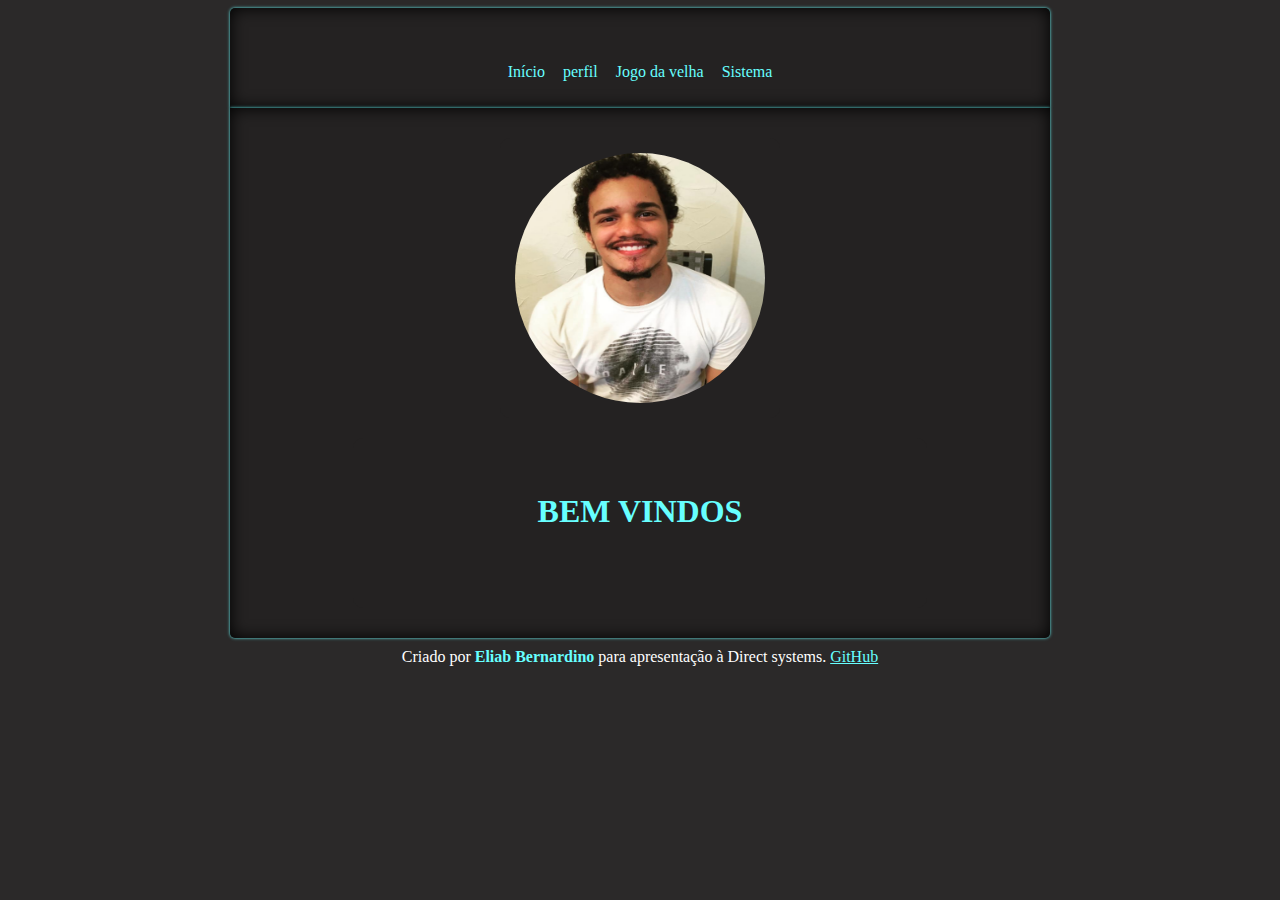
<file: index.html>
<!DOCTYPE html>
<html lang="pt-br">
<head>
    <meta charset="UTF-8">
    <meta http-equiv="X-UA-Compatible" content="IE=edge">
    <meta name="viewport" content="width=device-width, initial-scale=1.0">
    <title>Menu inicial</title>
    <link rel="stylesheet" href="./main_style.css">
</head>
<body>
    <header>
        <nav>
            <a href="index.html">Início</a>
            <a href="perfil.html" target="_parent">perfil</a>
            <a href="Jogodavelha.html">Jogo da velha</a>
            <a href="sistema.html">Sistema</a>
            
        </nav>
    </header>
    <main>
        <div id="div_img"><img src="./img_perfil2.jpg" alt="Imagem de um homem jovem."></div>
        
        <div id="descri">
            <h1>BEM VINDOS</h1>
            <p>
               Nome: Eliab Bernardino de Paula Junior. <br>
               Idade: 21y. <br>
               Cursando: 5° Período de Ciência da computação. <br>
               Atualmente em busca de um estágio na área de desenvolvimento.
            </p>
        </div>
    </main>
   <footer>
             <p>
                Criado por <strong>Eliab Bernardino</strong> para apresentação à Direct systems. 
                <a href="www.github.com/eliab2107" target="_blank">GitHub</a>
            </p>    
    </footer>
</body>
</html>
</file>
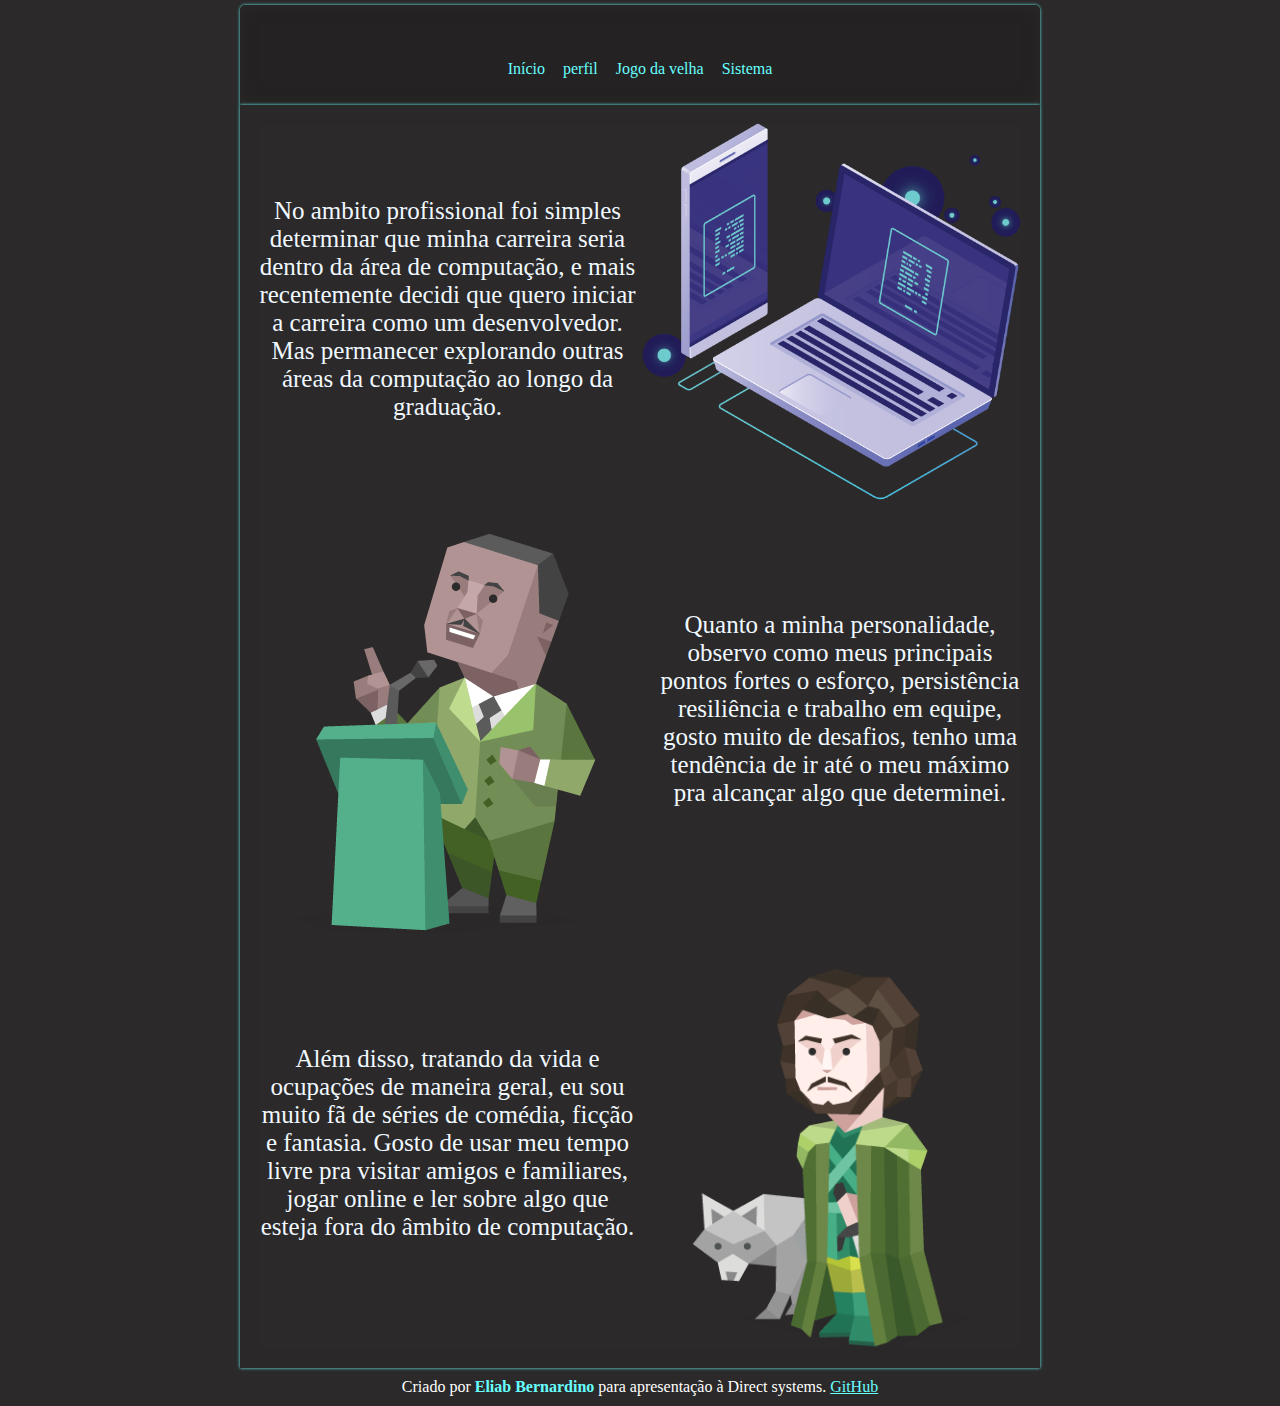
<file: perfil.html>
<!DOCTYPE html>
<html lang="pt-br">
<head>
    <meta charset="UTF-8">
    <meta http-equiv="X-UA-Compatible" content="IE=edge">
    <meta name="viewport" content="width=device-width, initial-scale=1.0">
    <title>Document</title>
    <link rel="stylesheet" href="./style_perfil.css">
</head>
<body> 
    <header>
        <nav>
            <a href="index.html">Início</a>
            <a href="perfil.html" target="_parent">perfil</a>
            <a href="Jogodavelha.html">Jogo da velha</a>
            <a href="sistema.html">Sistema</a>
            
        </nav>
    </header>
    <main>
        <section class="img-right">
            
                <p>
                    No ambito profissional foi simples determinar que minha carreira seria dentro da área de computação, e mais recentemente decidi que quero iniciar a carreira como um desenvolvedor.
                    Mas permanecer explorando outras áreas da computação ao longo da graduação.
                </p>
                     
            <img id="cmpt" src="./cmpt_perfect_3.png" alt="Notebook e celular desenhados em 3d">
            
        </section>
        <section  class="img-left">
            
                <p>
                   Quanto a minha personalidade, observo como meus principais pontos fortes o esforço, persistência resiliência e trabalho em equipe, gosto muito de desafios, tenho uma tendência de ir até o meu máximo pra alcançar algo que determinei.
                </p>
            
            
            <a href="https://www.16personalities.com/infj-careers" target="_blank"><img src="./perso_advocate_MlKjr.png" alt="Desenho digital cubista de homem negro discursando em frente a um palanque, Dr. Martin Luther King"></a> 
        </section>
        <section class="img-right">
          
                <p>
                    Além disso, tratando da vida e ocupações de maneira geral, eu sou muito fã de séries de comédia, ficção e fantasia. Gosto de usar meu tempo livre pra visitar amigos e familiares, jogar online e ler sobre algo que esteja fora do âmbito de computação.
                </p>
           
            <img src="./perso_advocate_jon.png" alt="Personagem Jon snow desenhado em cubismo">
        </section>
    </main>
    <footer>
        <p>
            Criado por <strong>Eliab Bernardino</strong> para apresentação à Direct systems. 
            <a href="www.github.com/eliab2107">GitHub</a>
        </p>
    </footer>
</body>
</html>
</file>
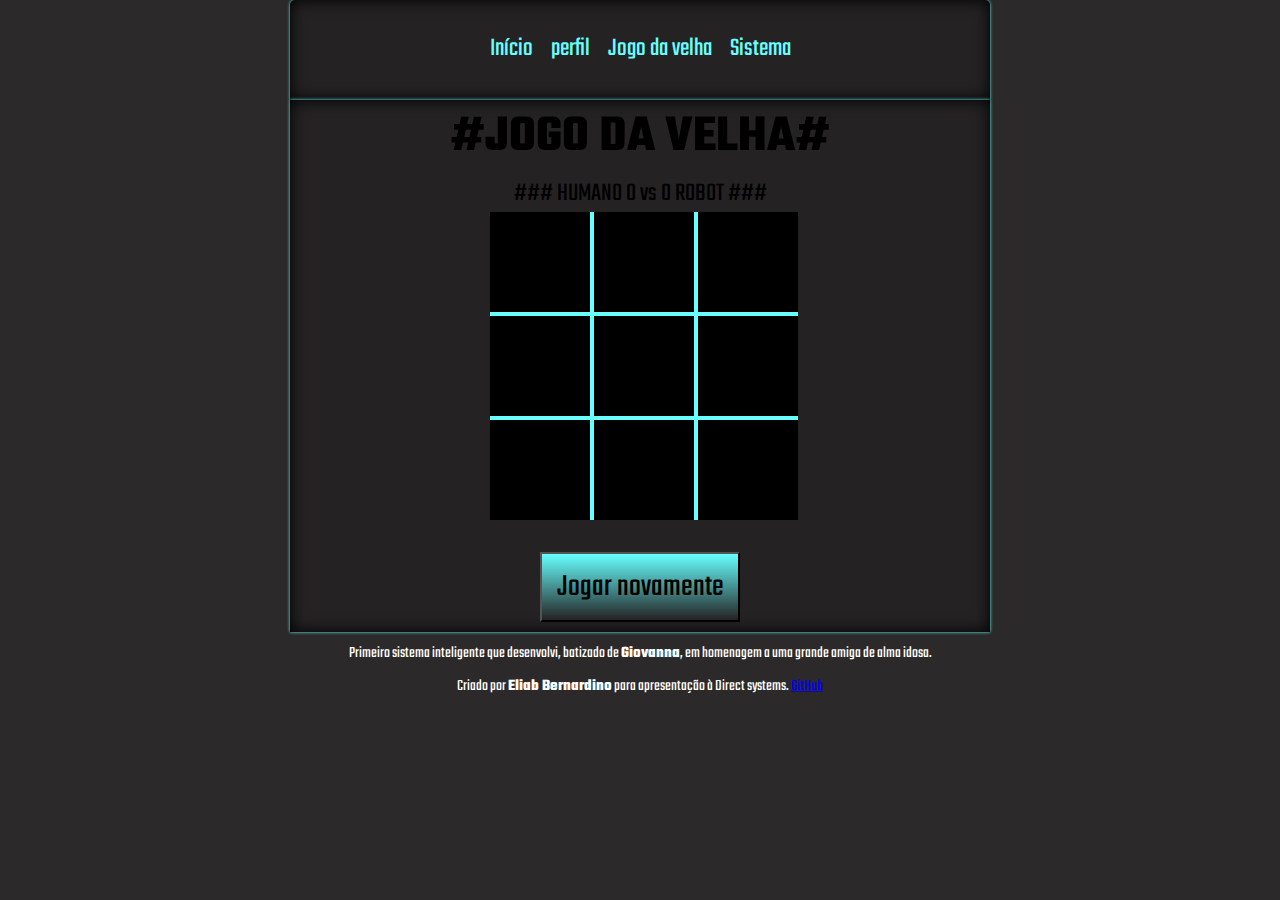
<file: site/telas html/Jogodavelha.html>
<!DOCTYPE html>
<html lang="pt-br">
<head>
    <meta charset="UTF-8">
    <meta http-equiv="X-UA-Compatible" content="IE=edge">
    <meta name="viewport" content="width=device-width, initial-scale=1.0">
    <title>Jogo da Velha</title>
    <link rel="stylesheet" href="../telas css/jogodavela_style.css">
</head>
<body>

    <header>
        <nav>
            <a href="main.html">Início</a>
            <a href="perfil.html" target="_parent">perfil</a>
            <a href="Jogodavelha.html">Jogo da velha</a>
            <a href="sistema.html">Sistema</a>
        </nav>
    </header>
    <main> 
        <div class="placar">
            <h1>#JOGO DA VELHA#</h1>
            <p id="placar-game">### HUMANO 0 vs 0 ROBOT ### </p>    
        </div>
        <div class="board">
            <div class="option" onclick="checagem('00')" id="00"></div>
            <div class="option" onclick="checagem('01')" id="01"></div>
            <div class="option" onclick="checagem('02')" id="02"></div>
            <div class="option" onclick="checagem('10')" id="10"></div>
            <div class="option" onclick="checagem('11')" id="11"></div>
            <div class="option" onclick="checagem('12')" id="12"></div>
            <div class="option" onclick="checagem('20')" id="20"></div>
            <div class="option" onclick="checagem('21')" id="21"></div>
            <div class="option" onclick="checagem('22')" id="22"></div> 
        </div>
        <div class="vencedor">
            <p id="msg-fim-game"></p>
            <button id="jn" onclick="jogarNovamente()">Jogar novamente</button>
        </div>
    </main>
    <footer>
        <p>Primeiro sistema inteligente que desenvolvi, batizado de <strong>Giovanna</strong>, em homenagem a uma grande amiga de alma idosa.</p>
        <p>
            Criado por <strong>Eliab Bernardino</strong> para apresentação à Direct systems. 
            <a href="www.github.com/eliab2107" target="_blank">GitHub</a>
        </p>    
    </footer>
    
    <script src="../scripts/jogodavelha_scripts.js"></script>
</body>
</html>
</file>
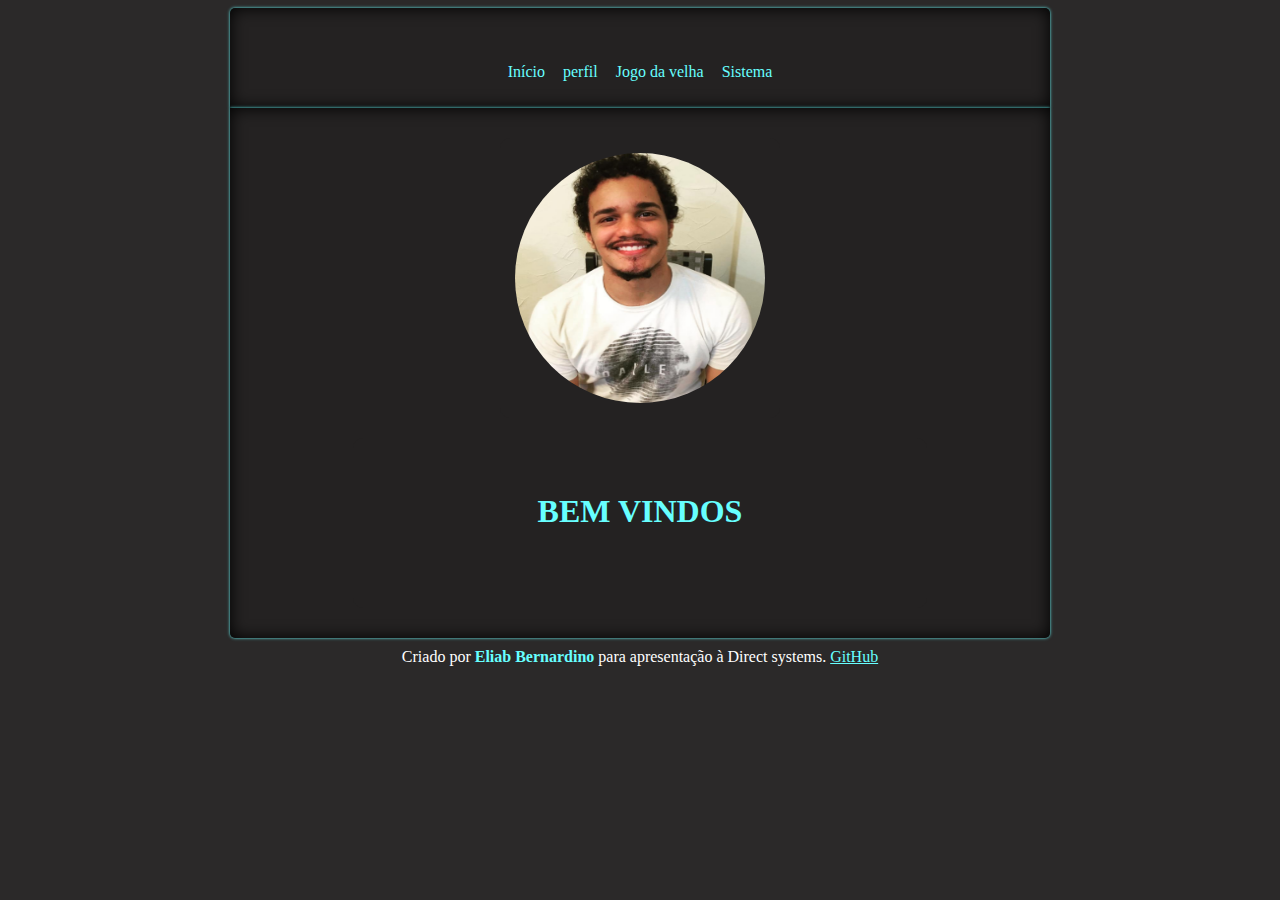
<file: site/telas html/main.html>
<!DOCTYPE html>
<html lang="pt-br">
<head>
    <meta charset="UTF-8">
    <meta http-equiv="X-UA-Compatible" content="IE=edge">
    <meta name="viewport" content="width=device-width, initial-scale=1.0">
    <title>Menu inicial</title>
    <link rel="stylesheet" href="../telas css/main_style.css">
</head>
<body>
    <header>
        <nav>
            <a href="main.html">Início</a>
            <a href="perfil.html" target="_parent">perfil</a>
            <a href="Jogodavelha.html">Jogo da velha</a>
            <a href="sistema.html">Sistema</a>
            
        </nav>
    </header>
    <main>
        <div id="div_img"><img src="../imagens/img_perfil2.jpg" alt="Imagem de um homem jovem."></div>
        
        <div id="descri">
            <h1>BEM VINDOS</h1>
            <p>
               Nome: Eliab Bernardino de Paula Junior. <br>
               Idade: 21y. <br>
               Cursando: 5° Período de Ciência da computação. <br>
               Atualmente em busca de um estágio na área de desenvolvimento.
            </p>
        </div>
    </main>
   <footer>
             <p>
                Criado por <strong>Eliab Bernardino</strong> para apresentação à Direct systems. 
                <a href="www.github.com/eliab2107" target="_blank">GitHub</a>
            </p>    
    </footer>
</body>
</html>
</file>
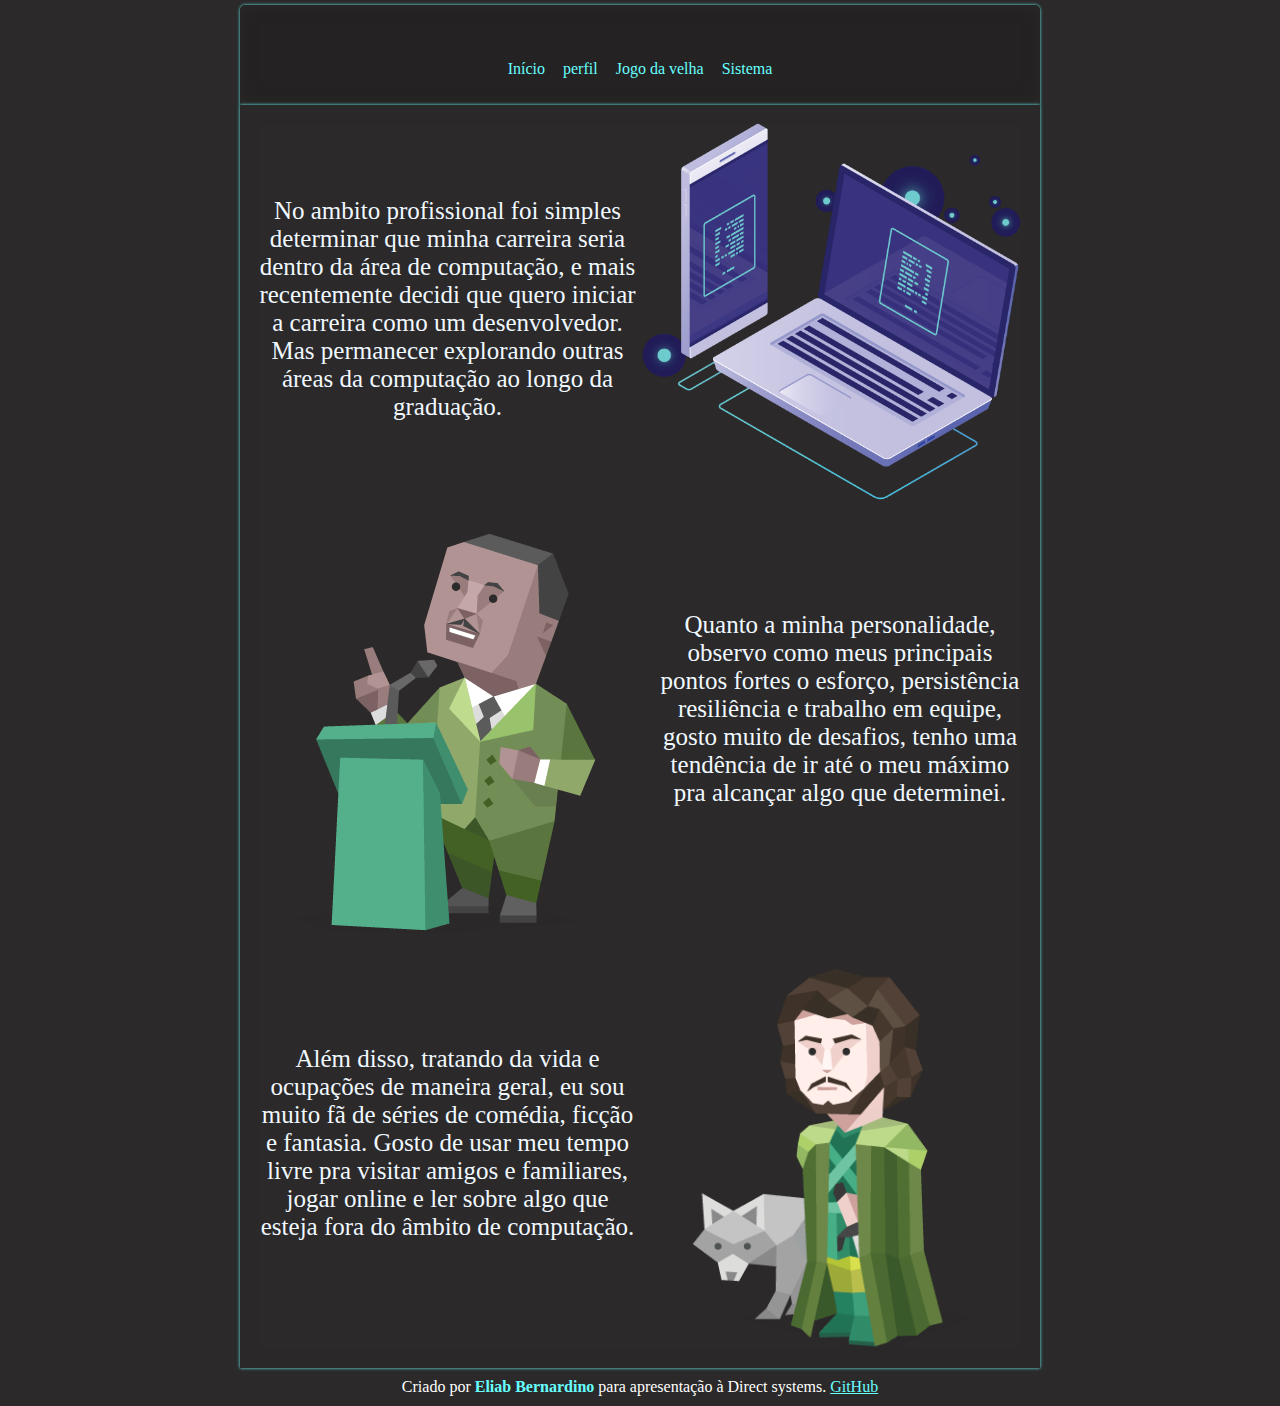
<file: site/telas html/perfil.html>
<!DOCTYPE html>
<html lang="pt-br">
<head>
    <meta charset="UTF-8">
    <meta http-equiv="X-UA-Compatible" content="IE=edge">
    <meta name="viewport" content="width=device-width, initial-scale=1.0">
    <title>Document</title>
    <link rel="stylesheet" href="../telas css/style_perfil.css">
</head>
<body> 
    <header>
        <nav>
            <a href="main.html">Início</a>
            <a href="perfil.html" target="_parent">perfil</a>
            <a href="Jogodavelha.html">Jogo da velha</a>
            <a href="sistema.html">Sistema</a>
            
        </nav>
    </header>
    <main>
        <section class="img-right">
            
                <p>
                    No ambito profissional foi simples determinar que minha carreira seria dentro da área de computação, e mais recentemente decidi que quero iniciar a carreira como um desenvolvedor.
                    Mas permanecer explorando outras áreas da computação ao longo da graduação.
                </p>
                     
            <img id="cmpt" src="../imagens/cmpt_perfect_3.png" alt="Notebook e celular desenhados em 3d">
            
        </section>
        <section  class="img-left">
            
                <p>
                   Quanto a minha personalidade, observo como meus principais pontos fortes o esforço, persistência resiliência e trabalho em equipe, gosto muito de desafios, tenho uma tendência de ir até o meu máximo pra alcançar algo que determinei.
                </p>
            
            
            <a href="https://www.16personalities.com/infj-careers" target="_blank"><img src="../imagens/perso_advocate_MlKjr.png" alt="Desenho digital cubista de homem negro discursando em frente a um palanque, Dr. Martin Luther King"></a> 
        </section>
        <section class="img-right">
          
                <p>
                    Além disso, tratando da vida e ocupações de maneira geral, eu sou muito fã de séries de comédia, ficção e fantasia. Gosto de usar meu tempo livre pra visitar amigos e familiares, jogar online e ler sobre algo que esteja fora do âmbito de computação.
                </p>
           
            <img src="../imagens/perso_advocate_jon.png" alt="Personagem Jon snow desenhado em cubismo">
        </section>
    </main>
    <footer>
        <p>
            Criado por <strong>Eliab Bernardino</strong> para apresentação à Direct systems. 
            <a href="www.github.com/eliab2107">GitHub</a>
        </p>
    </footer>
</body>
</html>
</file>
<file: main_style.css>
:root{
    --black:  rgb(43, 41, 41);
    --black_contrast:   rgb(36, 34, 34);
    --simple_blu:  rgb(103, 255, 255);
    --font-text: 'Teko', sans-serif;
    
}

*{
    color:var(--simple_blu);
}

body{
    background-color:var(--black);
    font-family: 'Times New Roman', Times, serif;
}

header{
    background-color: var(--black_contrast);
    margin: auto;
    min-width: 300px;
    max-width: 820px;
    min-height: 100px;
    color:  var(--cor_font_texto);
    box-shadow: inset 0 0 1em black, 0 0 0.2em var(--simple_blu);
    border-radius: 5px 5px 0px 0px ;
}

nav{
    padding: 55px 0px 0px 0px;
    max-width: 710px;
    min-width: 300px;
    height: 25px;
    margin: auto;
    text-align: center;
}

nav > a{
    padding: 2px 7px 2px 7px;
    text-decoration: none;
    margin: auto;
    color:  var(--cor_font_texto);
}

nav > a:hover{
    background-color:var(--cor_font_texto);
    color: var(--black_contrast);
    border-radius: 3px 3px 0px 0px;
} 

main{
    margin: auto;
    min-width: 300px;
    max-width: 820px;
    background-color:  var(--black_contrast);
    box-shadow: inset 0 0 1em black, 0 0 0.2em rgb(103, 255, 255);
    border-radius: 0px 0px 5px 5px;
    text-align: center;
    padding-bottom: 30px;
    padding-top: 30px;
}


main > #div_img{
    margin: auto;
    width: 250px;
    height: 250px;
    padding: 15px 15px;
}

main > div > img{
    margin: auto;
    width: 250px;
    height: 250px;
    border-radius: 50%;
    
}

main > div{
    background-color:  var(--black_contrast);
    margin: auto;
    text-align: center;
    font-size: bolder;
    max-width: 70%;
    height: 150px;
    border-radius: 10px;
    padding-bottom: 20px;
    margin-top: 20px;
    
}
main > div#descri{
    padding-bottom: 20px;
}

main > div > h1{
   padding: 55px 0px;
   margin-top:0px ;
}

main > div > p{
    display: none;
    text-align: justify;
}

main > div:hover{
    text-align: justify;
    box-shadow: inset 0 0 1em black, 0 0 0.1em rgb(103, 255, 255);
}

main > div:hover > p{
    display: block;
    margin: auto;
    padding: 40px 30px;
}

main > div:hover > h1{
    display: none;
}

footer > p{
    margin-top: 10px;
    margin-bottom: 0px;
    color: var(--black_contrast);
    color: white;
    text-align: center;
}
</file>
<file: style_perfil.css>
@import url('https://fonts.googleapis.com/css2?family=Teko&display=swap');

:root{
    --black:  rgb(43, 41, 41);
    --black_contrast:   rgb(36, 34, 34);
    --simple_blu:  rgb(103, 255, 255);
    --cor_font_texto: aliceblue;
    --font-text: 'Teko', sans-serif;  
}

*{
    margin: 0;
    color: var(--cor_font_texto)
}

body{
    background-color: var(--black);
}

header{
    background-color: var(--black_contrast);
    margin: auto;
    min-width: 300px;
    max-width: 800px;
    min-height: 100px;
    color:  var(--simple_blu);
    box-shadow: inset 0 0 1em var(--black), 0 0 0.2em var(--simple_blu);
    border-radius: 5px 5px 0px 0px ;
    margin-top: 5px;
}

nav{
    padding: 55px 0px 0px 0px;
    max-width: 710px;
    min-width: 300px;
    height: 25px;
    margin: auto;
    text-align: center;
}

nav > a{
    padding: 2px 7px 2px 7px;
    text-decoration: none;
    margin: auto;
    color:  var(--simple_blu);
}

nav > a:hover{
    background-color: var(--simple_blu);
    color: var(--black);
    border-radius: 3px 3px 0px 0px;
}

main{
    margin: auto;
    min-height: auto;
    background-color: var(--black);
    max-width: 800px;
    min-width: 300px;
    box-shadow: inset 0 0 1em var(--black), 0 0 0.2em var(--simple_blu);
}

section{
    display: inline-flex;
    padding: 15px 15px;
   
    
}

section.img-left{
    flex-direction: row-reverse;
}


section > p{
    margin:auto;
    margin-top: 10%;
    max-width: 80%;
    max-height: auto;
    color: var(--cor_font_texto);
    font-size: 25px;
    text-align: center;
    font-family: 'Times New Roman', Times, serif;
}
section > img{
    max-width: 50%;
    max-height: 50%;
}

@media(max-width:700px){
section{
    display: inline-block;
}
section > p, img{
    padding: 10px 0px;
    margin: 5%;
    align-items: center;
    margin: auto;
}
section > img{
    max-width: 200px;
    max-height: 200px;
}

}
footer > p{
    
    margin-top: 10px;
    margin-bottom: 10px;
    color: var(--black_contrast);
    color: white;
    text-align: center;
}

footer > p > a, strong{
    color: var(--simple_blu);
}
</file>
<file: site/telas css/jogodavela_style.css>
@import url('https://fonts.googleapis.com/css2?family=Teko&display=swap');
*{
    padding: 0px;
    margin: 0px;
    font-family: 'Teko', sans-serif;
 
}

:root{
    --black:  rgb(43, 41, 41);
    --black_contrast:   rgb(36, 34, 34);
    --simple_blu:  rgb(103, 255, 255);
    --font-text: 'Teko', sans-serif;  
}

body{
    background-color: var(--black);
}
header{
    background-color: var(--black_contrast);
    margin: auto;
    min-width: 300px;
    max-width: 700px;
    min-height: 100px;
    color: var(--simple_blu);
    box-shadow: inset 0 0 1em black, 0 0 0.2em var(--simple_blu);
    border-radius: 5px 5px 0px 0px ;
}

nav{
    padding: 30px 0px 0px 0px;
    max-width: 700px;
    min-width: 300px;
    height: 25px;
    margin: auto;
    text-align: center;
    font-size: 26px;
}

nav > a{
    padding: 2px 7px 2px 7px;
    text-decoration: none;
    margin: auto;
    color:  var(--simple_blu);
}

nav > a:hover{
    background-color: var(--simple_blu);
    color: var(--black_contrast);
    border-radius: 3px 3px 0px 0px;
} 

.placar{
    margin: auto;
    max-width: 700px;
    min-width: 300px;
    text-align: center;
    font-size: 26px;
}


.placar > h1:hover,.placar > p:hover, .vencedor > p:hover{
    text-shadow:  0 0 2px var(--simple_blu);
}

main{
    margin:auto;
    background-color: var(--black_contrast);
    max-width: 700px;
    min-width: 300px;
    height: auto;
    box-shadow:  inset 0 0 1em black, 0 0 0.2em var(--simple_blu);
}

.board{
    height: 300px;
    width: 300px;
    margin: auto;
    display: grid;
    grid-template-columns: repeat(3, auto);
}

.option{
    border: 2px solid var(--simple_blu);
    width: 100px; 
    height: 100px;
    text-align: center;
    font-size: 5em;
    background-color: black;
    color: rgb(4, 228, 248);
}

.vencedor{
    margin: auto;
    margin-top:40px;
    max-width: 820px;
    min-width: 300px;
    text-align: center;
    font-size: xx-large;
    align-items: center;
}

.vencedor >p{
    margin: auto;
    width: 150px;
    height: auto;
}

#jn{
    width: 200px;
    height: 70px;
    min-height: auto;
    background-image: linear-gradient(to top, rgb(36, 34, 34), rgb(103, 255, 255));
    margin-bottom: 10px;
    font-size: 1em;
}

#jn:hover{
    background-image: linear-gradient(to bottom, rgb(36, 34, 34), rgb(103, 255, 255));
}

footer{
    margin: auto;
    max-width: 100%;
    text-align: center;
    color: aliceblue;
}
footer > p{
    
    margin-top: 10px;
    margin-bottom: 10px;
    color: var(--black_contrast);
    color: white;
    text-align: center;
}


.option:nth-child(1),
.option:nth-child(2),
.option:nth-child(3){
    border-top: none;
}

.option:nth-child(3),
.option:nth-child(6),
.option:nth-child(9){
    border-right: none;
}

.option:nth-child(9),
.option:nth-child(8),
.option:nth-child(7){
    border-bottom: none;
}

.option:nth-child(7),
.option:nth-child(4),
.option:nth-child(1){
    border-left:none;
}
</file>
<file: site/telas css/main_style.css>
:root{
    --black:  rgb(43, 41, 41);
    --black_contrast:   rgb(36, 34, 34);
    --simple_blu:  rgb(103, 255, 255);
    --font-text: 'Teko', sans-serif;
    
}

*{
    color:var(--simple_blu);
}

body{
    background-color:var(--black);
    font-family: 'Times New Roman', Times, serif;
}

header{
    background-color: var(--black_contrast);
    margin: auto;
    min-width: 300px;
    max-width: 820px;
    min-height: 100px;
    color:  var(--cor_font_texto);
    box-shadow: inset 0 0 1em black, 0 0 0.2em var(--simple_blu);
    border-radius: 5px 5px 0px 0px ;
}

nav{
    padding: 55px 0px 0px 0px;
    max-width: 710px;
    min-width: 300px;
    height: 25px;
    margin: auto;
    text-align: center;
}

nav > a{
    padding: 2px 7px 2px 7px;
    text-decoration: none;
    margin: auto;
    color:  var(--cor_font_texto);
}

nav > a:hover{
    background-color:var(--cor_font_texto);
    color: var(--black_contrast);
    border-radius: 3px 3px 0px 0px;
} 

main{
    margin: auto;
    min-width: 300px;
    max-width: 820px;
    background-color:  var(--black_contrast);
    box-shadow: inset 0 0 1em black, 0 0 0.2em rgb(103, 255, 255);
    border-radius: 0px 0px 5px 5px;
    text-align: center;
    padding-bottom: 30px;
    padding-top: 30px;
}


main > #div_img{
    margin: auto;
    width: 250px;
    height: 250px;
    padding: 15px 15px;
}

main > div > img{
    margin: auto;
    width: 250px;
    height: 250px;
    border-radius: 50%;
    
}

main > div{
    background-color:  var(--black_contrast);
    margin: auto;
    text-align: center;
    font-size: bolder;
    max-width: 70%;
    height: 150px;
    border-radius: 10px;
    padding-bottom: 20px;
    margin-top: 20px;
    
}
main > div#descri{
    padding-bottom: 20px;
}

main > div > h1{
   padding: 55px 0px;
   margin-top:0px ;
}

main > div > p{
    display: none;
    text-align: justify;
}

main > div:hover{
    text-align: justify;
    box-shadow: inset 0 0 1em black, 0 0 0.1em rgb(103, 255, 255);
}

main > div:hover > p{
    display: block;
    margin: auto;
    padding: 40px 30px;
}

main > div:hover > h1{
    display: none;
}

footer > p{
    margin-top: 10px;
    margin-bottom: 0px;
    color: var(--black_contrast);
    color: white;
    text-align: center;
}
</file>
<file: site/telas css/style_perfil.css>
@import url('https://fonts.googleapis.com/css2?family=Teko&display=swap');

:root{
    --black:  rgb(43, 41, 41);
    --black_contrast:   rgb(36, 34, 34);
    --simple_blu:  rgb(103, 255, 255);
    --cor_font_texto: aliceblue;
    --font-text: 'Teko', sans-serif;  
}

*{
    margin: 0;
    color: var(--cor_font_texto)
}

body{
    background-color: var(--black);
}

header{
    background-color: var(--black_contrast);
    margin: auto;
    min-width: 300px;
    max-width: 800px;
    min-height: 100px;
    color:  var(--simple_blu);
    box-shadow: inset 0 0 1em var(--black), 0 0 0.2em var(--simple_blu);
    border-radius: 5px 5px 0px 0px ;
    margin-top: 5px;
}

nav{
    padding: 55px 0px 0px 0px;
    max-width: 710px;
    min-width: 300px;
    height: 25px;
    margin: auto;
    text-align: center;
}

nav > a{
    padding: 2px 7px 2px 7px;
    text-decoration: none;
    margin: auto;
    color:  var(--simple_blu);
}

nav > a:hover{
    background-color: var(--simple_blu);
    color: var(--black);
    border-radius: 3px 3px 0px 0px;
}

main{
    margin: auto;
    min-height: auto;
    background-color: var(--black);
    max-width: 800px;
    min-width: 300px;
    box-shadow: inset 0 0 1em var(--black), 0 0 0.2em var(--simple_blu);
}

section{
    display: inline-flex;
    padding: 15px 15px;
   
    
}

section.img-left{
    flex-direction: row-reverse;
}


section > p{
    margin:auto;
    margin-top: 10%;
    max-width: 80%;
    max-height: auto;
    color: var(--cor_font_texto);
    font-size: 25px;
    text-align: center;
    font-family: 'Times New Roman', Times, serif;
}
section > img{
    max-width: 50%;
    max-height: 50%;
}

@media(max-width:700px){
section{
    display: inline-block;
}
section > p, img{
    padding: 10px 0px;
    margin: 5%;
    align-items: center;
    margin: auto;
}
section > img{
    max-width: 200px;
    max-height: 200px;
}

}
footer > p{
    
    margin-top: 10px;
    margin-bottom: 10px;
    color: var(--black_contrast);
    color: white;
    text-align: center;
}

footer > p > a, strong{
    color: var(--simple_blu);
}
</file>
